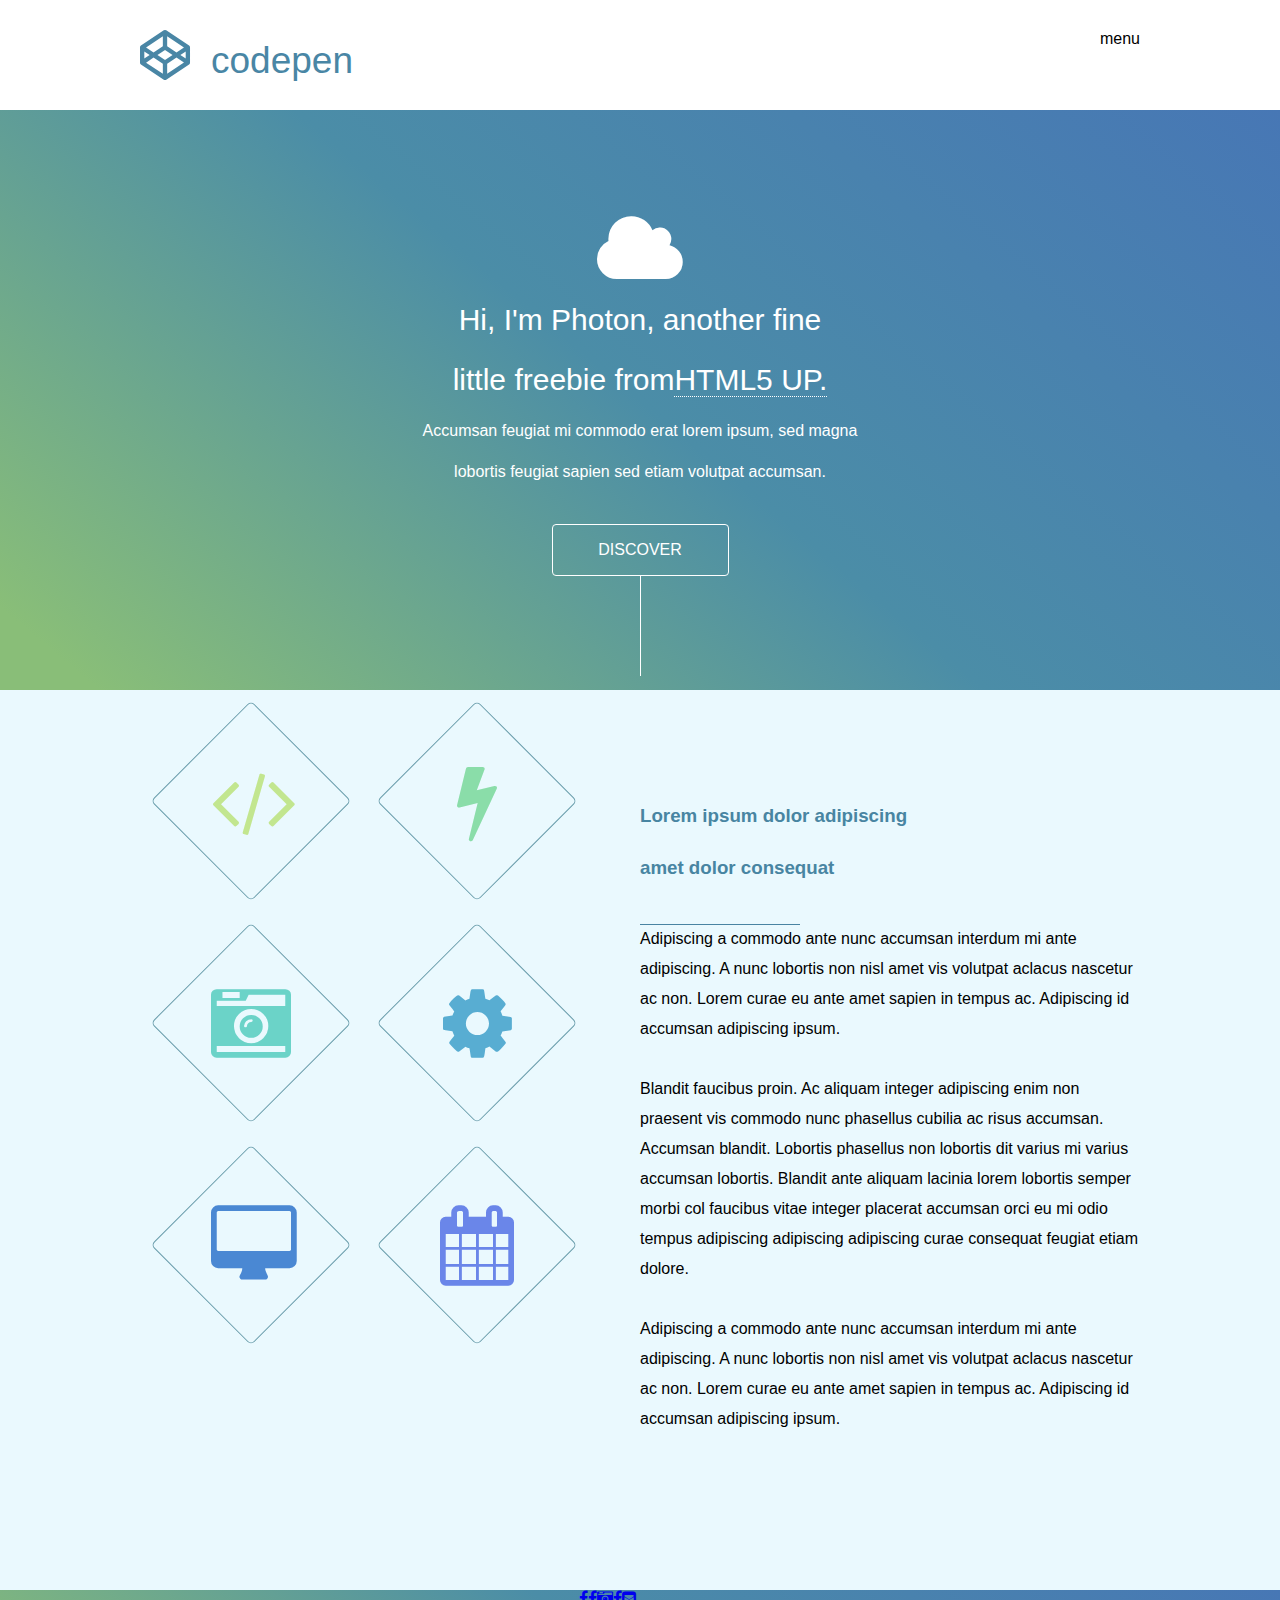
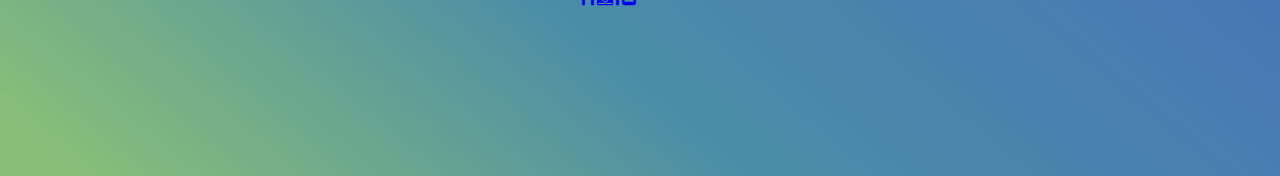
<file: index.html>
<!doctype html>
<html>
<head>
<meta charset="utf-8">
<title>无标题文档</title>


<link href="css/index.css" rel="stylesheet" type="text/css">
<link href="css/font-awesome.css" rel="stylesheet" type="text/css">
</head>

<body>
<header>
    <div class="inner">
        <div class="logo"><i class="fa-codepen"></i><a href="#">codepen</a></div>
        <nav>menu</nav>
        </div>
        
</header>

<section id="one">
    <div class="inner">
        <i class="fa-cloud"></i>
        <h1>Hi, I'm Photon, another fine<br>
little freebie from<a href="">HTML5 UP.</a></h1>
        <p>Accumsan feugiat mi commodo erat lorem ipsum, sed magna<br>
lobortis feugiat sapien sed etiam volutpat accumsan.</p>
    </div>
        <div class="btn"><a href="#">Discover</a></div>
</section>
<section id="two">
    <div class="inner">
        <div class="left">
            <ul>
                <li><a href="#" class="fa-code"></a></li>
                <li><a href="#" class="fa-bolt"></a></li>
                <li><a href="#" class="fa-camera-retro"></a></li>
                <li><a href="#" class="fa-cog"></a></li>
                <li><a href="#" class="fa-desktop"></a></li>
                <li><a href="#" class="fa-calendar"></a></li>
            </ul>
        </div>
        <div class="right">
            <h3>Lorem ipsum dolor adipiscing<br>
amet dolor consequat</h3>
            <p>Adipiscing a commodo ante nunc accumsan interdum mi ante adipiscing. A nunc lobortis non nisl amet vis volutpat aclacus nascetur ac non. Lorem curae eu ante amet sapien in tempus ac. Adipiscing id accumsan adipiscing ipsum.</p>
            <p>Blandit faucibus proin. Ac aliquam integer adipiscing enim non praesent vis commodo nunc phasellus cubilia ac risus accumsan. Accumsan blandit. Lobortis phasellus non lobortis dit varius mi varius accumsan lobortis. Blandit ante aliquam lacinia lorem lobortis semper morbi col faucibus vitae integer placerat accumsan orci eu mi odio tempus adipiscing adipiscing adipiscing curae consequat feugiat etiam dolore.</p>
            <p>Adipiscing a commodo ante nunc accumsan interdum mi ante adipiscing. A nunc lobortis non nisl amet vis volutpat aclacus nascetur ac non. Lorem curae eu ante amet sapien in tempus ac. Adipiscing id accumsan adipiscing ipsum.</p>
        </div>
    </div>   
</section>

<footer>
    <div class="inner">
        <ul>
            <li><a href="#" class="fa-facebook"></a></li>
            <li><a href="#"  class="fa-facebook"></a></li>
            <li><a href="#" class="fa-camera-retro"></a></li>
            <li><a href="#" class="fa-facebook"></a></li>
            <li><a href="#" class="fa-envelope-square"></a></li>
        </ul>     
   </div>
</footer>

</body>
</html>
</file>
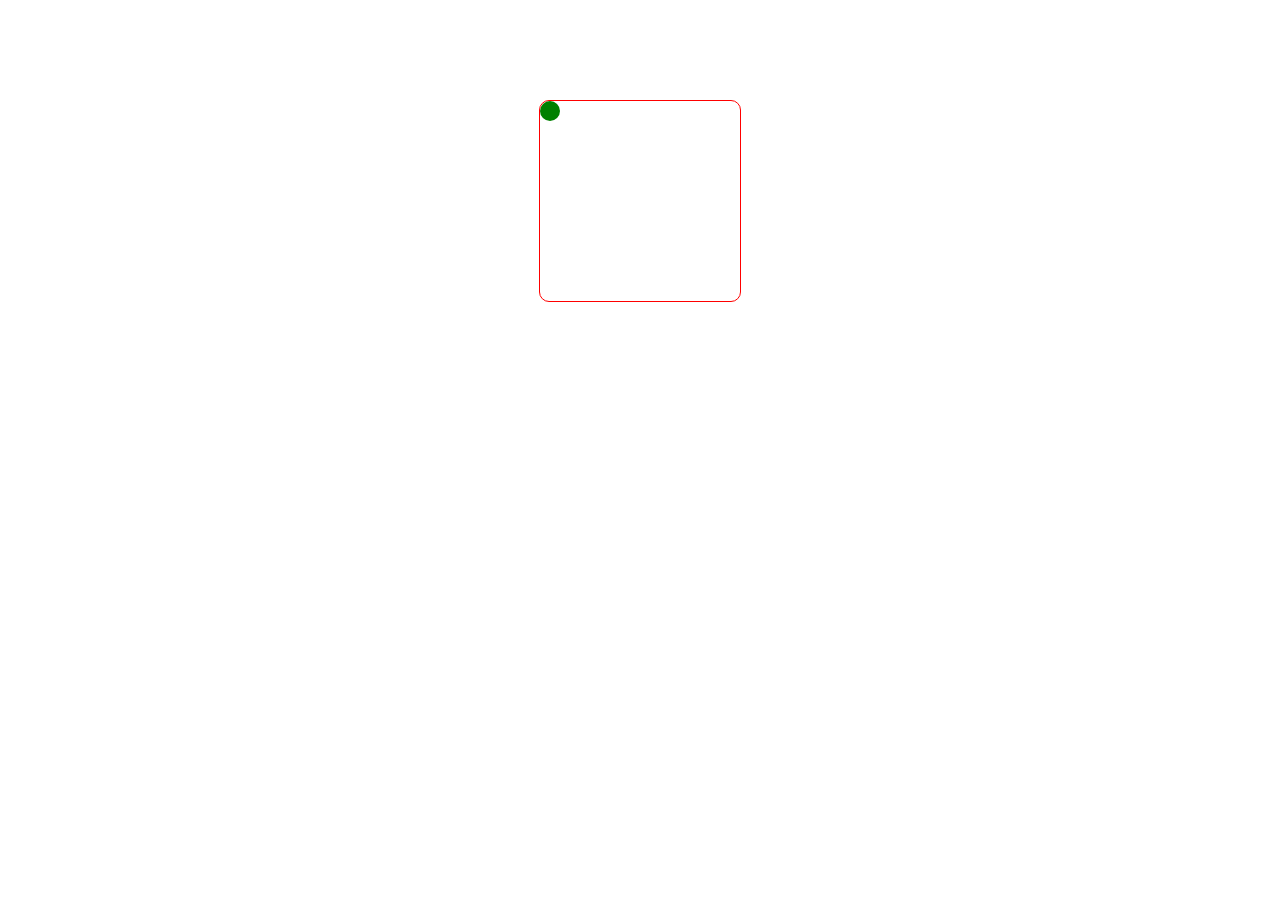
<file: qiu.html>
<!doctype html>
<html>
<head>
<meta charset="utf-8">
<title>无标题文档</title>
<style type="text/css">

.box{
	width:200px;
	height:200px;
	margin:0 auto;
	margin-top:100px;
	border:1px red solid;
	border-radius:10px;
	position:relative;
}
.ball{
	height:20px;
	width:20px;
	background-color:green;
	border-radius:10px;
	position:absolute;
	left:0;
	top:0;
	animation:run 5s infinite;
	animation-fill-mode:forwards;
}
@keyframes run{
    0%{
	    left:0;
		top:0;
}
    25%{
		left:180px;
		top:0;
}
    50%{
		left:180px;
		top:180px;
}
	75%{
		left:0;
		top:180px;
}
    100%{
		left:0;
		top:0;
}
</style>
</head>

<body>
<div class="box">
    <div class="ball"></div>
    </div>
</body>
</html>
</file>
<file: css/index.css>
*{
	margin:0;
	padding:0;
}
a{
	text-decoration:none;
}
ul{
	list-style:none;
}
img,input{
	border:none;
}
body{
	font-family:arial;
}
.inner{
	width:1000px;
	margin:0 auto;
}
header{
	height:110px;
}
header i{
	font-family:'FontAwesome';
	font-style:normal;
	font-size:50px;
	color:#4986a5;
	
}
.logo{
	float:left;
	padding-top:30px;
}


.logo a{
	font-size:37px;
	color:#4986a5;
	padding-left:21px;
}

nav{
	float:right;
	padding-top:30px;
}
#one{
	height:380px;
	background:linear-gradient(40deg,#89be78 5%,#4b8da7 50%,#4777b5 100%);
	text-align:center;
	padding:100px 0;
}
#one i{
	font-family:'FontAwesome';
	font-style:normal;
	font-size:80px;
	color:#fff;
	animation:shadow ease 3s infinite;
}
@keyframes shadow{
	0%{
		text-shadow:0 0 20px rgba(225,225,225,0.5);
	}
	50%{
		text-shadow:0 0 50px #fff;
	}
	100%{
		text-shadow:0 0 20px rgba(225,225,225,0.5);
	}
}
#one h1{
	line-height:60px;
	color:#FFF;
	font-size:30px;
	font-weight:normal;
}
#one h1 a{
	color:#fff;
	border-bottom:1px #fff dotted;
	position:relative;
}
#one h1 a:before{
	content:'';
	width:100%;
	height:0;
	border-bottom:1px #fff dotted;
	position:absolute;
	left:0;
	bottom:0;
	transition:all 0.5s;
	opacity:0;
}
#one h1 a:hover:before{
	bottom:100%;
	opacity:1;
}
#one p{
	line-height:41px;
	color:#fff;
	padding-bottom:32px;
}
.btn a{
	display:block;
	width:175px;
	height:50px;
	line-height:50px;
	border:1px #fff solid;
	margin:0 auto;
	border-radius:4px;
	text-transform:uppercase;
	color:#fff;
	position:relative;
	transition:all 0.5s;
}
.btn a:hover{
	width:280px;
	background-color:rgba(225,225,225,0.5);
}
.btn a:before{
	content:'';
	width:1px;
	height:100px;
	background-color:#fff;
	position:absolute;
	left:50%;
	top:51px;
}
#two{
	height:900px;
	background-color:#eaf9fe;
}
.left{
	width:500px;
	float:left;
}
.left li{
	border:1px #689caa solid;
	display:inline-block;
	padding:30px;
	margin:40px;
	border-radius:5px;
	transform:rotate(45deg);
}
.left li:hover{
	background-color:blue; 
}

.left a{
	font-family: 'FontAwesome';
	font-size:80px;
	width:80px;
	height:80px;
	display:block;
	text-align:center;
	line-height:80px;
	transform:rotate(-45deg);
	content:cursor;
	transition::all 0.5s;
}
.left li:first-child a{
	color:#c2e68f;
}
.left li:first-child a:hover{
	transform:rotate(-45deg) scale(1.2,1.2);
	}
.left li:nth-child(2) a{
	color:#8adda9;
}
.left li:nth-child(2) a:hover{
	transform:scale(1.5) 
}
.left li:nth-child(3) a{
	color:#6bd3c8;
}
.left li:nth-child(3) a:hover{
	transform:skew(45deg,0);
}
.left li:nth-child(4) a{
	color:#58add2;
}
.left li:nth-child(4) a:haver{
	transform:rotate(90deg) scale(1.2);
}
.left li:nth-child(5) a{
	color:#4a88d3;
}
.left li:nth-child(5) a:haver{
 	transform:rotate(-45deg) scale(0.8);
}
.left li:last-child a{
	color:#6a86e9;
}

.right{
	width:500px;
	float:right;
}

.right h3{
	line-height:52px;
	color:#4885a2;
	padding-top:100px;
	position:relative;
}
.right h3:after{
	content:'';
	width:160px;
	height:1px;
	background-color:#4984a2;
	position:absolute;
	top:234px; left:0;
}
.right p{
	line-height:30px;
	padding-top:30px;
}
footer{
	height:186px;
	background:linear-gradient(40deg,#89be78 5%,#4b8da7 50%,#4777b5 100%);
}
footer ul{
	width:123px;
	font-family: 'FontAwesome';
	margin:0 auto;
}
footer li{
	float:left;
}
</file>
